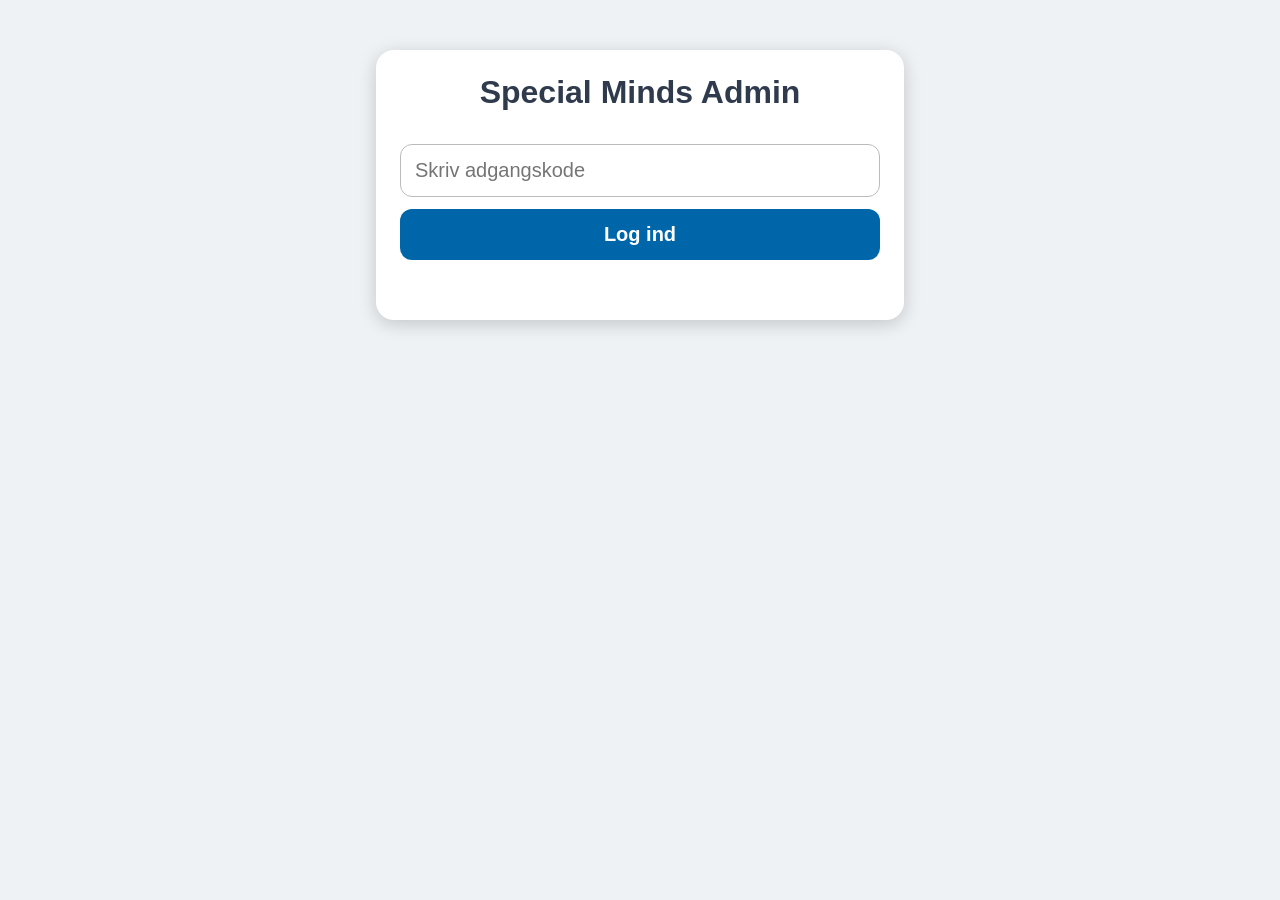
<file: admin.html>
<!DOCTYPE html>
<html lang="da">
<head>
  <meta charset="UTF-8">
  <meta name="viewport" content="width=device-width, initial-scale=1">

  <title>Admin</title>

  <style>
    body {
      margin: 0;
      font-family: Arial, sans-serif;
      background: #eef2f5;
      padding: 20px;
    }

    .box {
      max-width: 480px;
      margin: 30px auto;
      background: white;
      padding: 24px;
      border-radius: 18px;
      box-shadow: 0 4px 18px rgba(0,0,0,0.18);
    }

    h1 {
      text-align: center;
      color: #2f3b4d;
      margin-top: 0;
    }

    input,
    button {
      width: 100%;
      box-sizing: border-box;
      font-size: 20px;
      padding: 14px;
      border-radius: 12px;
      margin-top: 12px;
      font-family: Arial, sans-serif;
    }

    input {
      border: 1px solid #bbb;
    }

    button {
      border: none;
      background: #0066aa;
      color: white;
      font-weight: bold;
      cursor: pointer;
    }

    button:disabled {
      background: #aaa;
      cursor: not-allowed;
    }

    .admin-links {
      display: none;
      flex-direction: column;
      gap: 12px;
    }

    .admin-links button {
      background: #2e9b44;
    }

    .logout {
      background: #b00000 !important;
    }

    #status {
      text-align: center;
      font-weight: bold;
      margin-top: 14px;
      color: #b00000;
      min-height: 22px;
    }

    @media(max-width:600px) {
      body {
        padding: 12px;
      }

      .box {
        margin: 12px auto;
        padding: 20px;
      }

      h1 {
        font-size: 28px;
      }
    }
  </style>
</head>

<body>

  <div class="box">
    <h1>Special Minds Admin</h1>

    <div id="loginBox">
      <input
        id="kode"
        type="password"
        placeholder="Skriv adgangskode"
        autocomplete="off">

      <button id="loginKnap" onclick="login()">
        Log ind
      </button>

      <div id="status"></div>
    </div>

    <div id="adminLinks" class="admin-links">
      <button onclick="aabn('opret')">Opret aktivitet</button>
      <button onclick="aabn('foedselsdag')">Opret fødselsdag</button>
      <button onclick="aabn('rapport')">Rapport</button>
      <button onclick="aabnTavle()">Åbn tavlen</button>
      <button class="logout" onclick="logUd()">Log ud på denne enhed</button>
    </div>
  </div>

  <script>
    const API_URL =
  "https://script.google.com/macros/s/AKfycbySJ7n3fUmVg4dtVDKxhfYsIhh8S5REFfCeoT9F1H8g5fY0PSGBEtx4Y95vF_8Htxrh/exec";

    const params = new URLSearchParams(window.location.search);
    const REDIRECT_SIDE = params.get("redirectSide") || "";
    const REDIRECT_ID = params.get("aktivitetId") || "";

    document.addEventListener("DOMContentLoaded", function() {
      const token = localStorage.getItem("sm_admin_token");

      if (token) {
        visAdmin();

        if (REDIRECT_SIDE) {
          aabn(REDIRECT_SIDE, REDIRECT_ID);
        }
      }
    });

    function kaldApi(data) {
      return new Promise(function(resolve, reject) {
        const callbackName = "jsonpCallback_" + Date.now() + "_" + Math.floor(Math.random() * 100000);

        data.callback = callbackName;

        const script = document.createElement("script");
        const query = new URLSearchParams(data).toString();

        window[callbackName] = function(response) {
          delete window[callbackName];
          script.remove();

          if (response && response.ok === false) {
            reject(new Error(response.message || "Der opstod en fejl."));
          } else {
            resolve(response);
          }
        };

        script.onerror = function() {
          delete window[callbackName];
          script.remove();
          reject(new Error("Kunne ikke kontakte systemet."));
        };

        script.src = API_URL + "?" + query;
        document.body.appendChild(script);
      });
    }

    function login() {
      const kode = document.getElementById("kode").value;
      const status = document.getElementById("status");
      const knap = document.getElementById("loginKnap");

      status.textContent = "";

      if (!kode) {
        status.textContent = "Skriv adgangskoden først.";
        return;
      }

      knap.disabled = true;
      knap.textContent = "Tjekker...";

      kaldApi({
        action: "adminLogin",
        kode: kode
      })
      .then(function(data) {
        localStorage.setItem("sm_admin_token", data.token);

        status.textContent = "";
        nulstilLoginKnap();
        visAdmin();

        if (REDIRECT_SIDE) {
          aabn(REDIRECT_SIDE, REDIRECT_ID);
        }
      })
      .catch(function(err) {
        status.textContent = err.message || "Forkert kode";
        nulstilLoginKnap();
      });
    }

    function visAdmin() {
      document.getElementById("loginBox").style.display = "none";
      document.getElementById("adminLinks").style.display = "flex";
    }

    function nulstilLoginKnap() {
      const knap = document.getElementById("loginKnap");
      knap.disabled = false;
      knap.textContent = "Log ind";
    }

    function aabn(side, id) {
  const githubBase =
    "https://nduru88-wq.github.io/SpecialMinds-Infotavle/";

  let fil =
    side === "opret" ? "opret.html" :
    side === "foedselsdag" ? "foedselsdag.html" :
    side === "rapport" ? "rapport.html" :
    "index.html";

  let url = githubBase + fil;

  if (id) {
    url += "?id=" + encodeURIComponent(id);
  }

  window.open(url, "_blank", "noopener,noreferrer");
}

function aabnTavle() {
  window.open(
    "https://nduru88-wq.github.io/SpecialMinds-Infotavle/",
    "_blank",
    "noopener,noreferrer"
  );
}

function logUd() {
  localStorage.removeItem("sm_admin_token");
  location.reload();
}
</script>

</body>
</html>
</file>
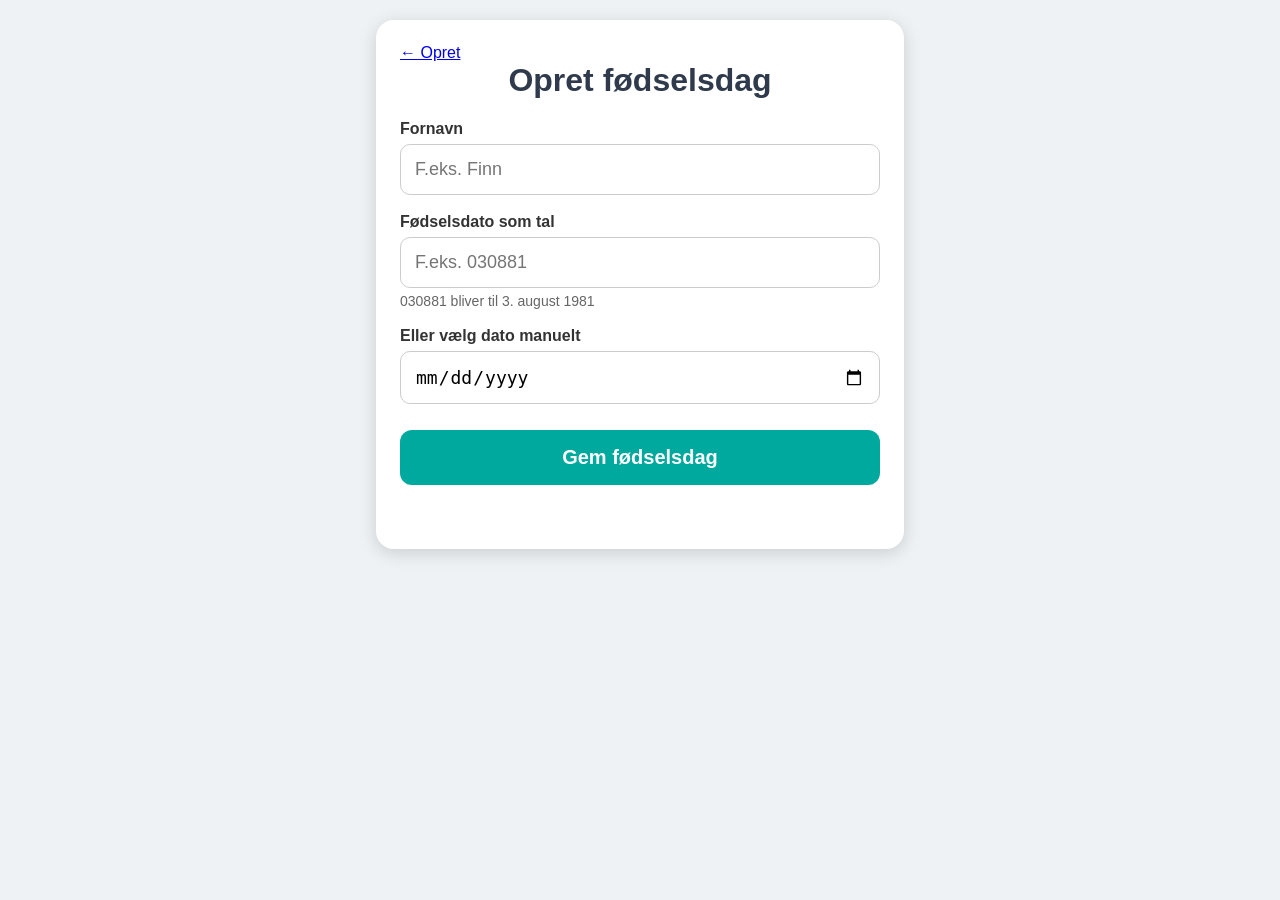
<file: foedselsdag.html>
<!DOCTYPE html>
<html lang="da">
<head>
  <meta charset="UTF-8">

  <title>Opret fødselsdag</title>

  <meta name="viewport" content="width=device-width, initial-scale=1">

  <link rel="manifest" href="pwa/manifest-foedselsdag.json">

  <meta name="theme-color" content="#2f3b4d">

  <meta name="mobile-web-app-capable" content="yes">
  <meta name="apple-mobile-web-app-capable" content="yes">
  <meta name="apple-mobile-web-app-title" content="Fødselsdag">

  <link rel="apple-touch-icon" href="pwa/Foed-192.png">

  <link rel="stylesheet" href="foedselsdag.css">
</head>

<body>

  <div class="box">

    <a class="opret-tilbage" href="opret.html">← Opret</a>

    <h1>Opret fødselsdag</h1>

    <label for="navn">Fornavn</label>

    <input
      id="navn"
      type="text"
      placeholder="F.eks. Finn"
      autocomplete="off">

    <label for="kortDato">Fødselsdato som tal</label>

    <input
      id="kortDato"
      type="text"
      inputmode="numeric"
      maxlength="6"
      placeholder="F.eks. 030881"
      autocomplete="off">

    <div class="hint">
      030881 bliver til 3. august 1981
    </div>

    <label for="manuelDato">Eller vælg dato manuelt</label>

    <input id="manuelDato" type="date">

    <button id="gemKnap" onclick="gemFoedselsdag()">
      Gem fødselsdag
    </button>

    <div id="status"></div>

  </div>

  <script src="foedselsdag.js?v=2"></script>

</body>
</html>
</file>
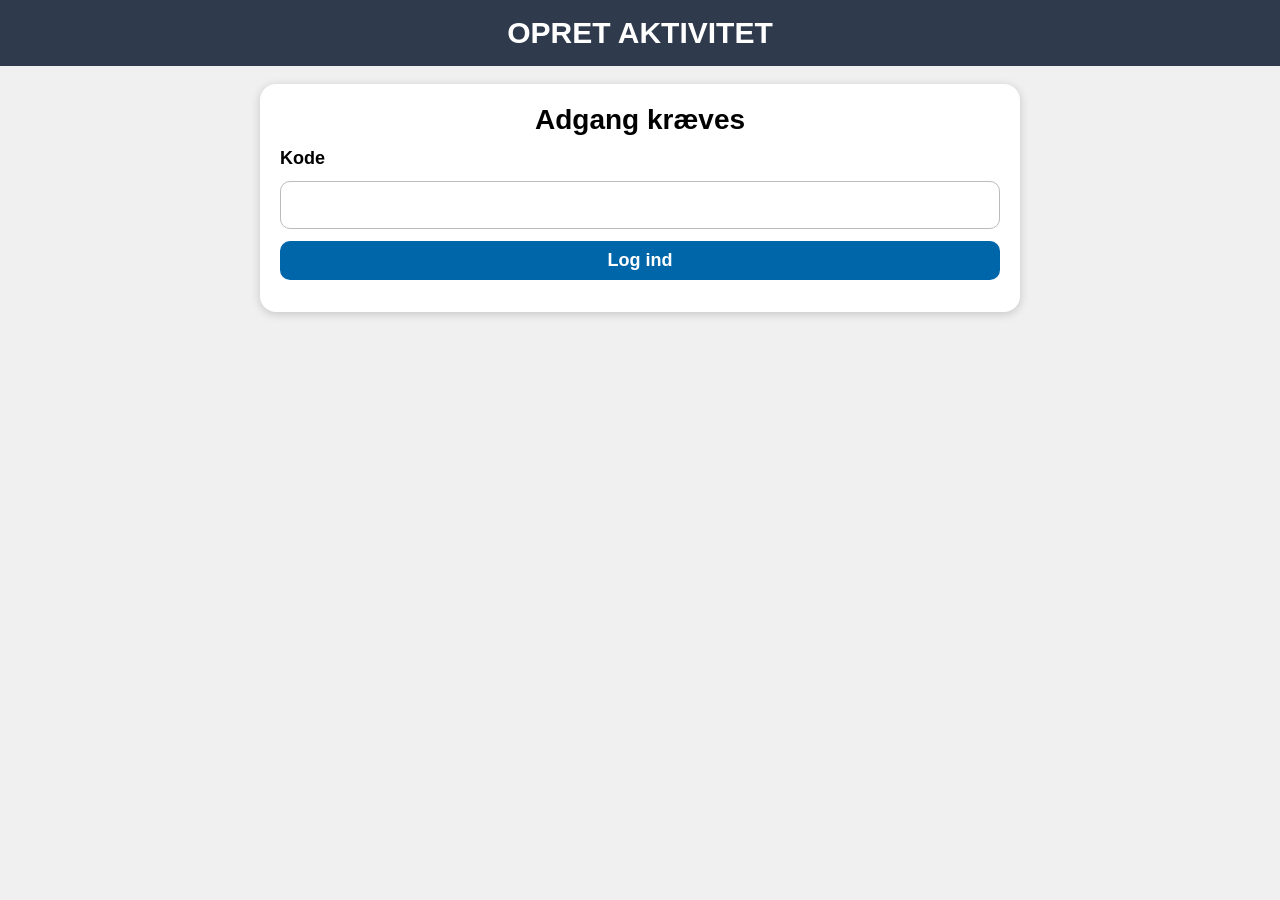
<file: opret.html>
<!DOCTYPE html>
<html lang="da">
<head>
  <meta charset="UTF-8">

  <title>Special Minds Opret</title>

  <meta name="viewport" content="width=device-width, initial-scale=1, maximum-scale=1, user-scalable=no">

  <link rel="manifest" href="pwa/manifest-opret.json">
  <meta name="theme-color" content="#2f3b4d">

  <link rel="apple-touch-icon"
        href="pwa/Opret-192.png">

  <link rel="stylesheet" href="opret.css?v=20260829-sendt-slet">
</head>

<body>

  <div class="topbar" id="opretTitel">
    OPRET AKTIVITET
  </div>

  <div id="indlaeserOverlay">
    <div class="indlaeserBox">Indlæser aktivitet...</div>
  </div>

  <div id="loginBox" class="formbox">
    <h2>Adgang kræves</h2>

    <label>Kode</label>

    <input
      type="password"
      id="adgangskode"
      maxlength="8"
      inputmode="numeric">

    <button type="button" id="loginKnap" onclick="logInd()">Log ind</button>

    <div id="loginStatus"></div>
  </div>

  <div class="formbox" id="opretForm" style="display:none;">

    <label for="datoKnap">Dato</label>

    <div class="dato-vaelger">
      <input type="hidden" id="dato">

      <button
        type="button"
        id="datoKnap"
        aria-haspopup="dialog"
        aria-expanded="false"
        onclick="toggleKalender()">
        Vælg dato
      </button>

      <div
        id="kalenderPopup"
        class="kalender-popup"
        role="dialog"
        aria-label="Vælg dato">

        <div class="kalender-genveje">
          <button type="button" onclick="vaelgGenvejsDato(0)">I dag</button>
          <button type="button" onclick="vaelgGenvejsDato(1)">I morgen</button>
        </div>

        <div class="kalender-top">
          <button type="button" aria-label="Forrige måned" onclick="skiftKalenderMaaned(-1)">‹</button>
          <div id="kalenderMaanedTitel"></div>
          <button type="button" aria-label="Næste måned" onclick="skiftKalenderMaaned(1)">›</button>
        </div>

        <div class="kalender-ugedage" aria-hidden="true">
          <div>Man</div><div>Tir</div><div>Ons</div><div>Tor</div><div>Fre</div><div>Lør</div><div>Søn</div>
        </div>

        <div id="kalenderDage" class="kalender-dage"></div>
      </div>
    </div>

    <div class="repeat-box">
      <div class="repeat-title">Gentag aktivitet</div>

      <div class="repeat-options">
        <label class="repeat-option">
          Dagligt
          <input type="checkbox" id="gentagDagligt" onchange="vaelgGentagelse('dagligt')">
        </label>

        <label class="repeat-option">
          Ugentligt
          <input type="checkbox" id="gentagUgentligt" onchange="vaelgGentagelse('ugentligt')">
        </label>
      </div>
    </div>

    <label>Person</label>

    <select id="person">
      <option>Ingen</option>
      <option>Anja</option>
      <option>Bettina</option>
      <option>Ditte</option>
      <option>Frederik</option>
      <option>Jan</option>
      <option>Janni</option>
      <option>Michael</option>
      <option>Pernille</option>
      <option>Peter</option>
      <option>Sanne</option>
    </select>

    <label>Vælg kategori</label>

    <div class="kategori-rad">

  <div class="kategori-felt">
  <select id="aktivitetInfo" onchange="vaelgAktivitetFraGruppe('info')">
    <option value="">Vælg info</option>
    <option>Info</option>
    <option>Besøg</option>
    <option>Faglig sparring</option>
    <option>Møde</option>
    <option>Møder senere</option>
    <option>Rundvisning</option>
    <option>Ude af huset</option>
    <option>Velkommen til</option>
  </select>
</div>

  <div class="kategori-felt">
    <select id="aktivitetFravaer" onchange="vaelgAktivitetFraGruppe('fravaer')">
      <option value="">Vælg fravær</option>
      <option>Arbejder hjemme</option>
      <option>Ferie</option>
      <option>Fri</option>
      <option>Syg</option>
    </select>
  </div>

  <div class="kategori-felt">
    <select id="aktivitetFast" onchange="vaelgAktivitetFraGruppe('fast')">
      <option value="">Vælg aktivitet</option>
      <option>Aktivitets café</option>
      <option>Friday Minds</option>
      <option>Fællespause</option>
      <option>KREA</option>
      <option>Praktisk værksted</option>
      <option>Undervisning</option>
    </select>
  </div>

</div>

    <input type="hidden" id="aktivitet">

    <label>Tidspunkt</label>

    <select id="tidspunkt">
      <option>08:00</option>
      <option>08:30</option>
      <option>09:00</option>
      <option>09:30</option>
      <option>10:00</option>
      <option>10:30</option>
      <option>11:00</option>
      <option>11:30</option>
      <option>12:00</option>
      <option>12:30</option>
      <option>13:00</option>
      <option>13:30</option>
      <option>14:00</option>
      <option>14:30</option>
      <option>15:00</option>
    </select>

    <label>Varighed</label>

<div class="varighed-række">

  <div class="varighed-felt">
    <label for="varighedTimer">Timer</label>
    <select id="varighedTimer">
      <option value="0">0 timer</option>
      <option value="1" selected>1 time</option>
      <option value="2">2 timer</option>
      <option value="3">3 timer</option>
      <option value="4">4 timer</option>
      <option value="5">5 timer</option>
      <option value="6">6 timer</option>
    </select>
  </div>

  <div class="varighed-felt">
    <label for="varighedMinutter">Minutter</label>
    <select id="varighedMinutter">
      <option value="0" selected>00 min</option>
      <option value="15">15 min</option>
      <option value="30">30 min</option>
      <option value="45">45 min</option>
    </select>
  </div>

</div>

    <label class="hele-dagen-row">
      Hele dagen
      <input type="checkbox" id="heleDagen" onchange="toggleHeleDagen()">
    </label>

    <div id="noteBox">
      <label>Note</label>
      <textarea id="note" rows="3" placeholder="Skriv evt. note her"></textarea>
    </div>

    <button type="button" id="sendTilTavleKnap" onclick="sendTilTavle()">Send til tavle</button>

    <div class="bundlinje">
      <a id="foedselsdagBtn" href="foedselsdag.html">
        Opret fødselsdag
      </a>

      <div id="status"></div>

      <button type="button" id="gaaTilTavleBtn" onclick="gaaDirekteTilTavle()">
        Gå til tavle
      </button>
    </div>

  </div>

  <script src="opret.js?v=20260829-sendt-slet"></script>

</body>
</html>
</file>
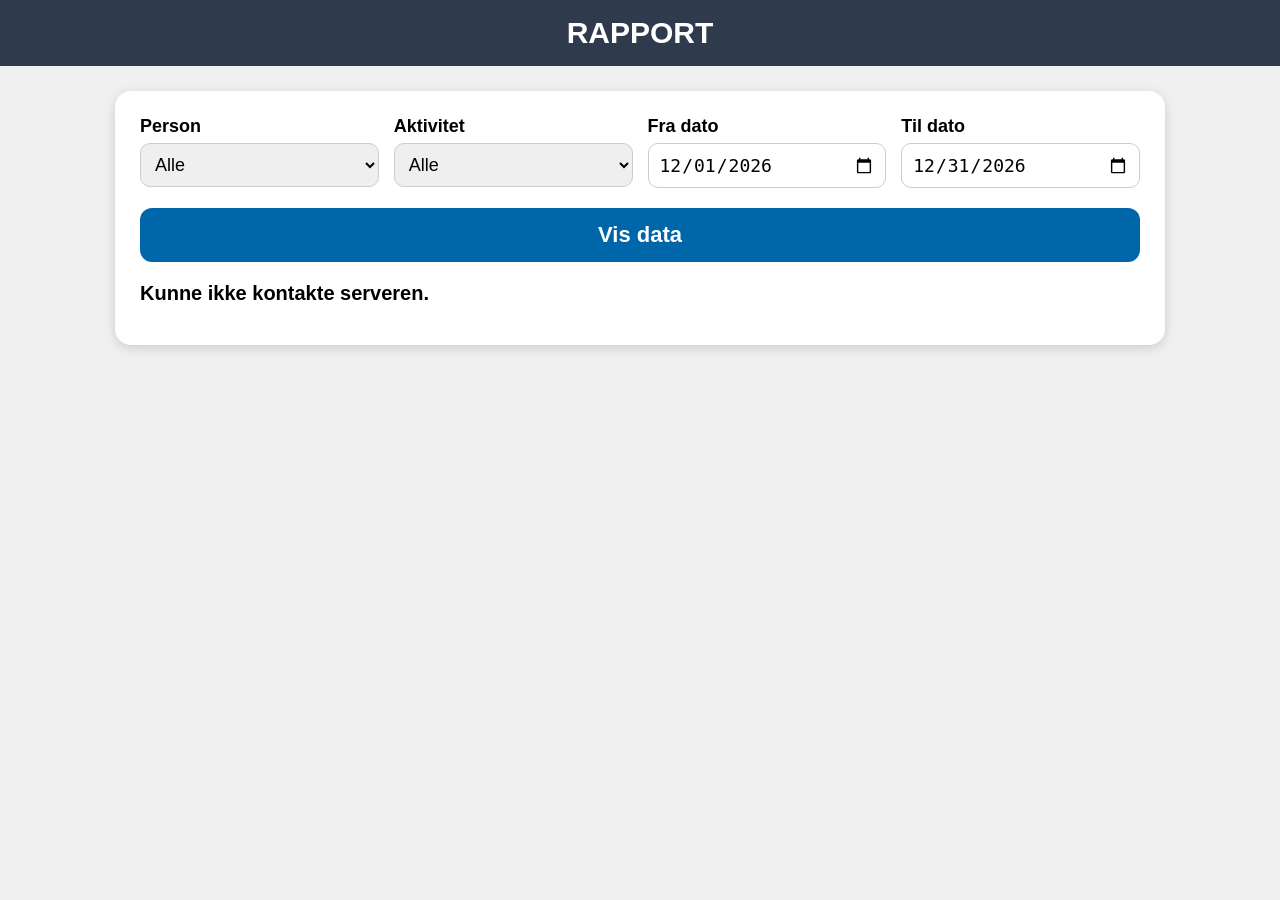
<file: rapport.html>
<!DOCTYPE html>
<html lang="da">
<head>
  <meta charset="UTF-8">
  <meta name="viewport" content="width=device-width, initial-scale=1">

  <title>Rapport</title>

  <link rel="manifest" href="pwa/manifest-rapport.json">
  <meta name="theme-color" content="#2f3b4d">
  <meta name="mobile-web-app-capable" content="yes">
  <meta name="apple-mobile-web-app-capable" content="yes">
  <meta name="apple-mobile-web-app-title" content="Rapport">
  <link rel="apple-touch-icon" href="pwa/Rapport-192.png">

  <link rel="stylesheet" href="rapport.css">
</head>

<body>

  <div class="topbar">
    RAPPORT
  </div>

  <div class="rapportbox">

    <div class="filtergrid">

      <div class="filterfelt">
        <label>Person</label>
        <select id="person">
          <option>Alle</option>
        </select>
      </div>

      <div class="filterfelt">
        <label>Aktivitet</label>
        <select id="aktivitet">
          <option>Alle</option>
        </select>
      </div>

      <div class="filterfelt">
        <label>Fra dato</label>
        <input type="date" id="fraDato">
      </div>

      <div class="filterfelt">
        <label>Til dato</label>
        <input type="date" id="tilDato">
      </div>

    </div>

    <button class="rapportknap" onclick="visRapport()">
      Vis data
    </button>

    <div id="rapportStatus"></div>
    <div id="rapportResultat"></div>

  </div>

  <script src="rapport.js?v=4"></script>

</body>
</html>
</file>
<file: foedselsdag.css>
body {
  margin: 0;
  font-family: Arial, sans-serif;
  background: #eef2f5;
  padding: 20px;
}

.box {
  max-width: 480px;
  margin: 0 auto;
  background: white;
  padding: 24px;
  border-radius: 18px;
  box-shadow: 0 4px 18px rgba(0,0,0,0.15);
}

h1 {
  margin-top: 0;
  color: #2f3b4d;
  text-align: center;
}

label {
  display: block;
  margin-top: 18px;
  font-weight: bold;
  color: #333;
}

input {
  width: 100%;
  box-sizing: border-box;
  padding: 14px;
  font-size: 18px;
  border-radius: 10px;
  border: 1px solid #ccc;
  margin-top: 6px;
}

.hint {
  font-size: 14px;
  color: #666;
  margin-top: 5px;
}

button {
  width: 100%;
  margin-top: 26px;
  padding: 16px;
  font-size: 20px;
  font-weight: bold;
  border: none;
  border-radius: 12px;
  background: #00a99d;
  color: white;
  cursor: pointer;
}

button:disabled {
  background: #aaa;
  cursor: not-allowed;
}

#status {
  margin-top: 18px;
  text-align: center;
  font-weight: bold;
  min-height: 22px;
}

#status.fejl {
  color: #b00000;
}

#status.ok {
  color: #007700;
}

@media(max-width:600px) {
  body {
    padding: 12px;
  }

  .box {
    padding: 20px;
  }

  h1 {
    font-size: 28px;
  }
}
\n\n/* Lille tilbage-knap til Opret */\n.opret-tilbage {\n  display: inline-flex;\n  align-items: center;\n  justify-content: center;\n  min-height: 38px;\n  padding: 0 13px;\n  margin: 0 0 12px 0;\n  border-radius: 10px;\n  background: #2f3b4d;\n  color: white;\n  text-decoration: none;\n  font-size: 16px;\n  font-weight: bold;\n  box-shadow: 0 2px 6px rgba(0,0,0,0.15);\n  -webkit-tap-highlight-color: transparent;\n}\n\n.opret-tilbage:active {\n  transform: translateY(1px);\n}\n
</file>
<file: opret.css>
html,
body {
  width: 100%;
  max-width: 100%;
  overflow-x: hidden;
}

body {
  margin: 0;
  font-family: Arial, sans-serif;
  background: #f0f0f0;
}

.topbar {
  background: #2f3b4d;
  color: white;
  padding: 16px 20px;
  font-size: 30px;
  text-align: center;
  font-weight: bold;
}

.formbox {
  width: calc(100% - 24px);
  max-width: 760px;
  margin: 18px auto;
  padding: 20px;
  box-sizing: border-box;
  background: white;
  border-radius: 16px;
  box-shadow: 0 2px 10px rgba(0,0,0,0.18);
  display: flex;
  flex-direction: column;
  gap: 12px;
}

.formbox label {
  font-size: 18px;
  font-weight: bold;
}

.formbox select,
.formbox button,
.formbox input,
.formbox textarea {
  width: 100%;
  box-sizing: border-box;
  font-size: 18px;
  padding: 9px 12px;
  border-radius: 10px;
  border: 1px solid #bbb;
  font-family: Arial, sans-serif;
}

.formbox textarea {
  resize: vertical;
  min-height: 90px;
}

.formbox button {
  background: #0066aa;
  color: white;
  font-weight: bold;
  cursor: pointer;
  border: none;
}

.kategori-rad {
  display: flex;
  gap: 10px;
  width: 100%;
}

.kategori-felt {
  flex: 1;
  display: flex;
  flex-direction: column;
  gap: 6px;
}

.kategori-rad select {
  width: 100%;
}

#aktivitetInfo,
#aktivitetFravaer,
#aktivitetFast {
  background: #f1f1f1;
  color: black;
  font-weight: bold;
}

.valgtKategori {
  background: #2e9b44 !important;
  color: white !important;
}

.repeat-box {
  display: flex;
  flex-direction: column;
  gap: 10px;
}

.repeat-title {
  font-size: 18px;
  font-weight: bold;
}

.repeat-options {
  display: flex;
  gap: 12px;
  flex-wrap: wrap;
}

.repeat-option {
  display: flex;
  align-items: center;
  gap: 8px;
  background: #f1f1f1;
  padding: 8px 12px;
  border-radius: 10px;
  font-size: 17px;
  font-weight: bold;
}

.repeat-option input {
  width: 22px;
  height: 22px;
}

.hele-dagen-row {
  display: flex;
  justify-content: flex-end;
  align-items: center;
  gap: 10px;
  font-size: 20px;
}

.hele-dagen-row input {
  width: 24px;
  height: 24px;
}

#loginBox h2 {
  margin: 0;
  text-align: center;
  font-size: 28px;
}

#adgangskode {
  font-size: 24px;
}

#loginStatus {
  font-size: 20px;
  text-align: center;
  font-weight: bold;
  color: #b00000;
}

.bundlinje {
  display: flex;
  justify-content: space-between;
  align-items: center;
  gap: 12px;
  margin-top: 8px;
}

#status {
  flex: 1;
  font-size: 18px;
  font-weight: bold;
  text-align: left;
}

#gaaTilTavleBtn {
  width: auto !important;
  padding: 10px 14px;
  font-size: 16px;
  font-weight: bold;
  background: #2e9b44 !important;
  color: white;
  border: none;
  border-radius: 12px;
  cursor: pointer;
  white-space: nowrap;
}

#foedselsdagBtn {
  width: auto !important;
  padding: 10px 14px;
  font-size: 16px;
  font-weight: bold;
  background: #d93025 !important;
  color: white;
  border: none;
  border-radius: 12px;
  cursor: pointer;
  white-space: nowrap;
  text-decoration: none;
  display: inline-block;
}

#indlaeserOverlay {
  display: none;
  position: fixed;
  inset: 0;
  background: rgba(240,240,240,0.96);
  z-index: 9999;
  align-items: center;
  justify-content: center;
}

#indlaeserOverlay.vis {
  display: flex;
}

.indlaeserBox {
  background: white;
  padding: 26px 34px;
  border-radius: 18px;
  box-shadow: 0 4px 18px rgba(0,0,0,0.25);
  font-size: 26px;
  font-weight: bold;
  color: #2f3b4d;
}

.varighed-række {
  display: flex;
  flex-direction: row;
  gap: 12px;
  width: 100%;
}

.varighed-felt {
  flex: 1;
  display: flex;
  flex-direction: column;
  gap: 6px;
}

.varighed-felt select {
  width: 100%;
}

@media(max-width:600px) {
  .topbar {
    font-size: 26px;
    padding: 16px 10px;
  }

  .formbox {
    margin: 12px auto;
    padding: 16px;
    gap: 12px;
  }

  .kategori-rad,
  .repeat-options,
  .bundlinje {
    flex-direction: column;
    align-items: stretch;
  }

  #gaaTilTavleBtn,
  #foedselsdagBtn {
    width: 100% !important;
    text-align: center;
    box-sizing: border-box;
  }
}


/* ===== DATOVÆLGER / KALENDER – genindsat 27-08-2026 ===== */
.dato-vaelger {
  position: relative;
  width: 100%;
}

#datoKnap {
  width: 100%;
  min-height: 50px;
  background: white;
  color: #222;
  border: 1px solid #bbb;
  text-align: center;
  padding: 11px 44px;
  position: relative;
}

#datoKnap::after {
  content: "▼";
  position: absolute;
  right: 15px;
  top: 50%;
  transform: translateY(-50%);
  color: #2f3b4d;
  font-size: 15px;
}

#datoKnap[aria-expanded="true"]::after {
  content: "▲";
}

.kalender-popup {
  display: none;
  position: absolute;
  top: calc(100% + 8px);
  left: 0;
  width: 100%;
  box-sizing: border-box;
  background: white;
  border: 1px solid #c7c7c7;
  border-radius: 14px;
  box-shadow: 0 8px 26px rgba(0,0,0,0.22);
  padding: 14px;
  z-index: 1000;
}

.kalender-popup.vis {
  display: block;
}

.kalender-genveje {
  display: flex;
  gap: 8px;
  margin-bottom: 12px;
}

.kalender-genveje button {
  flex: 1;
  width: auto;
  background: #eef3f8;
  color: #2f3b4d;
  border: 1px solid #c5cfda;
  padding: 8px;
  font-size: 16px;
}

.kalender-top {
  display: grid;
  grid-template-columns: 46px 1fr 46px;
  align-items: center;
  gap: 8px;
  margin-bottom: 10px;
}

.kalender-top button {
  width: 46px;
  height: 42px;
  padding: 0;
  background: #2f3b4d;
  color: white;
  font-size: 24px;
  line-height: 1;
}

#kalenderMaanedTitel {
  text-align: center;
  font-size: 20px;
  font-weight: bold;
  text-transform: capitalize;
}

.kalender-ugedage,
.kalender-dage {
  display: grid;
  grid-template-columns: repeat(7, 1fr);
  gap: 5px;
}

.kalender-ugedage {
  margin-bottom: 6px;
}

.kalender-ugedage div {
  text-align: center;
  font-size: 14px;
  font-weight: bold;
  color: #58616d;
  padding: 4px 0;
}

.kalender-dag,
.kalender-tom {
  aspect-ratio: 1 / 1;
  min-height: 38px;
}

.kalender-dag {
  width: 100%;
  padding: 0 !important;
  border-radius: 50% !important;
  background: #f4f4f4 !important;
  color: #222 !important;
  border: 1px solid transparent !important;
  font-size: 16px !important;
}

.kalender-dag:hover {
  background: #e2e9f0 !important;
}

.kalender-dag.i-dag {
  border: 3px solid #2e9b44 !important;
}

.kalender-dag.valgt {
  background: #0066aa !important;
  color: white !important;
  border-color: #0066aa !important;
}

.kalender-dag.i-dag.valgt {
  box-shadow: inset 0 0 0 2px white;
}

/* ---------- ØVRIGT ---------- */

.kategori-rad {
  display: flex;
  gap: 10px;
  width: 100%;
}

.kategori-felt {
  flex: 1;
  display: flex;
  flex-direction: column;
  gap: 6px;
}

.kategori-rad select {
  width: 100%;
}

#aktivitetInfo,
#aktivitetFravaer,
#aktivitetFast {
  background: #f1f1f1;
  color: black;
  font-weight: bold;
}

.valgtKategori {
  background: #2e9b44 !important;
  color: white !important;
}

.repeat-box {
  display: flex;
  flex-direction: column;
  gap: 10px;
}

.repeat-title {
  font-size: 18px;
  font-weight: bold;
}

.repeat-options {
  display: flex;
  gap: 12px;
  flex-wrap: wrap;
}

.repeat-option {
  display: flex;
  align-items: center;
  gap: 8px;
  background: #f1f1f1;
  padding: 8px 12px;
  border-radius: 10px;
  font-size: 17px;
  font-weight: bold;
}

.repeat-option input {
  width: 22px;
  height: 22px;
}

.hele-dagen-row {
  display: flex;
  justify-content: flex-end;
  align-items: center;
  gap: 10px;
  font-size: 20px;
}

.hele-dagen-row input {
  width: 24px;
  height: 24px;
}

#loginBox h2 {
  margin: 0;
  text-align: center;
  font-size: 28px;
}

#adgangskode {
  font-size: 24px;
  text-align: center;
  letter-spacing: 8px;
}

#loginStatus {
  font-size: 20px;
  text-align: center;
  font-weight: bold;
  color: #b00000;
}

.bundlinje {
  display: flex;
  justify-content: space-between;
  align-items: center;
  gap: 12px;
  margin-top: 8px;
}

#status {
  flex: 1;
  font-size: 18px;
  font-weight: bold;
  text-align: left;
}

#gaaTilTavleBtn {
  width: auto !important;
  padding: 10px 14px;
  font-size: 16px;
  font-weight: bold;
  background: #2e9b44 !important;
  color: white;
  border: none;
  border-radius: 12px;
  cursor: pointer;
  white-space: nowrap;
}

#foedselsdagBtn {
  width: auto !important;
  padding: 10px 14px;
  font-size: 16px;
  font-weight: bold;
  background: #d93025 !important;
  color: white;
  border: none;
  border-radius: 12px;
  cursor: pointer;
  white-space: nowrap;
  text-decoration: none;
  display: inline-block;
}

#indlaeserOverlay {
  display: none;
  position: fixed;
  inset: 0;
  background: rgba(240,240,240,0.96);
  z-index: 9999;
  align-items: center;
  justify-content: center;
}

#indlaeserOverlay.vis {
  display: flex;
}

.indlaeserBox {
  background: white;
  padding: 26px 34px;
  border-radius: 18px;
  box-shadow: 0 4px 18px rgba(0,0,0,0.25);
  font-size: 26px;
  font-weight: bold;
  color: #2f3b4d;
}

.varighed-række {
  display: flex;
  flex-direction: row;
  gap: 12px;
  width: 100%;
}

.varighed-felt {
  flex: 1;
  display: flex;
  flex-direction: column;
  gap: 6px;
}

.varighed-felt select {
  width: 100%;
}

@media(max-width:600px) {
  .topbar {
    font-size: 26px;
    padding: 16px 10px;
  }

  .formbox {
    margin: 12px auto;
    padding: 16px;
    gap: 12px;
  }

  .kategori-rad,
  .bundlinje {
    flex-direction: column;
    align-items: stretch;
  }

  .repeat-options {
    flex-direction: row;
    justify-content: space-between;
    align-items: center;
    flex-wrap: nowrap;
  }

  .repeat-option {
    flex: 1;
    justify-content: space-between;
    min-width: 0;
  }

  #gaaTilTavleBtn,
  #foedselsdagBtn {
    width: 100% !important;
    text-align: center;
    box-sizing: border-box;
  }

  .kalender-popup {
    position: fixed;
    left: 12px;
    right: 12px;
    top: 50%;
    transform: translateY(-50%);
    width: auto;
    max-height: calc(100vh - 24px);
    overflow-y: auto;
  }

  .kalender-dag,
  .kalender-tom {
    min-height: 36px;
  }
}


/* =========================================================
   INDLÆSNING PÅ KNAPPER
   Login og Send til tavle bliver gule og pulserer,
   mens de arbejder. Ingen spinner/indlæsningstekst under knappen.
   ========================================================= */

#loginKnap,
#sendTilTavleKnap {
  transition:
    transform 120ms ease,
    filter 120ms ease,
    opacity 120ms ease,
    background-color 160ms ease,
    box-shadow 160ms ease;
  -webkit-tap-highlight-color: transparent;
}

#loginKnap:active,
#sendTilTavleKnap:active {
  transform: scale(0.97);
  filter: brightness(0.9);
}

#loginKnap.venter-knap,
#sendTilTavleKnap.venter-knap,
#loginKnap.venter-knap:disabled,
#sendTilTavleKnap.venter-knap:disabled {
  background: #f4c542 !important;
  color: #2f2f2f !important;
  opacity: 1 !important;
  cursor: wait;
  animation: knapPuls 0.85s ease-in-out infinite alternate;
}

@keyframes knapPuls {
  from {
    transform: scale(1);
    box-shadow: 0 0 0 rgba(244, 197, 66, 0);
    filter: brightness(1);
  }
  to {
    transform: scale(1.025);
    box-shadow: 0 0 16px rgba(244, 197, 66, 0.72);
    filter: brightness(1.08);
  }
}

@media (prefers-reduced-motion: reduce) {
  #loginKnap.venter-knap,
  #sendTilTavleKnap.venter-knap {
    animation: none;
  }
}


/* SENDT – tydelig successtatus på selve knappen */
#sendTilTavleKnap.sendt-knap,
#sendTilTavleKnap.sendt-knap:disabled {
  background: #2eaf5d !important;
  color: #ffffff !important;
  opacity: 1 !important;
  cursor: default;
  animation: sendtPuls 0.55s ease-out 2;
}

@keyframes sendtPuls {
  0% {
    transform: scale(1);
    box-shadow: 0 0 0 rgba(46,175,93,0);
  }
  50% {
    transform: scale(1.035);
    box-shadow: 0 0 18px rgba(46,175,93,0.58);
  }
  100% {
    transform: scale(1);
    box-shadow: 0 0 0 rgba(46,175,93,0);
  }
}

@media (prefers-reduced-motion: reduce) {
  #sendTilTavleKnap.sendt-knap {
    animation: none;
  }
}
</file>
<file: rapport.css>
body {
  margin: 0;
  font-family: Arial, sans-serif;
  background: #f0f0f0;
}

.topbar {
  background: #2f3b4d;
  color: white;
  padding: 16px 20px;
  font-size: 30px;
  text-align: center;
  font-weight: bold;
}

.rapportbox {
  max-width: 1000px;
  margin: 25px auto;
  background: white;
  padding: 25px;
  border-radius: 16px;
  box-shadow: 0 3px 12px rgba(0,0,0,0.15);
}

.filtergrid {
  display: grid;
  grid-template-columns: repeat(4, 1fr);
  gap: 15px;
  margin-bottom: 20px;
}

.filterfelt {
  display: flex;
  flex-direction: column;
  gap: 6px;
}

.filterfelt label {
  font-size: 18px;
  font-weight: bold;
}

.filterfelt select,
.filterfelt input {
  font-size: 18px;
  padding: 10px;
  border-radius: 10px;
  border: 1px solid #ccc;
}

.rapportknap {
  width: 100%;
  font-size: 22px;
  padding: 14px;
  border: none;
  border-radius: 12px;
  background: #0066aa;
  color: white;
  font-weight: bold;
  cursor: pointer;
  margin-bottom: 20px;
}

#rapportStatus {
  font-size: 20px;
  font-weight: bold;
  margin-bottom: 15px;
}

table {
  width: 100%;
  border-collapse: collapse;
  font-size: 17px;
}

th {
  background: #003366;
  color: white;
  padding: 10px;
  text-align: left;
}

td {
  padding: 9px;
  border-bottom: 1px solid #ddd;
}

tr:nth-child(even) {
  background: #f5f5f5;
}

.tom {
  font-size: 22px;
  text-align: center;
  padding: 25px;
  color: #777;
}

@media(max-width:800px) {
  .filtergrid {
    grid-template-columns: 1fr;
  }

  .rapportbox {
    margin: 12px;
    padding: 16px;
  }

  table {
    font-size: 14px;
  }

  th,
  td {
    padding: 7px;
  }
}
</file>
